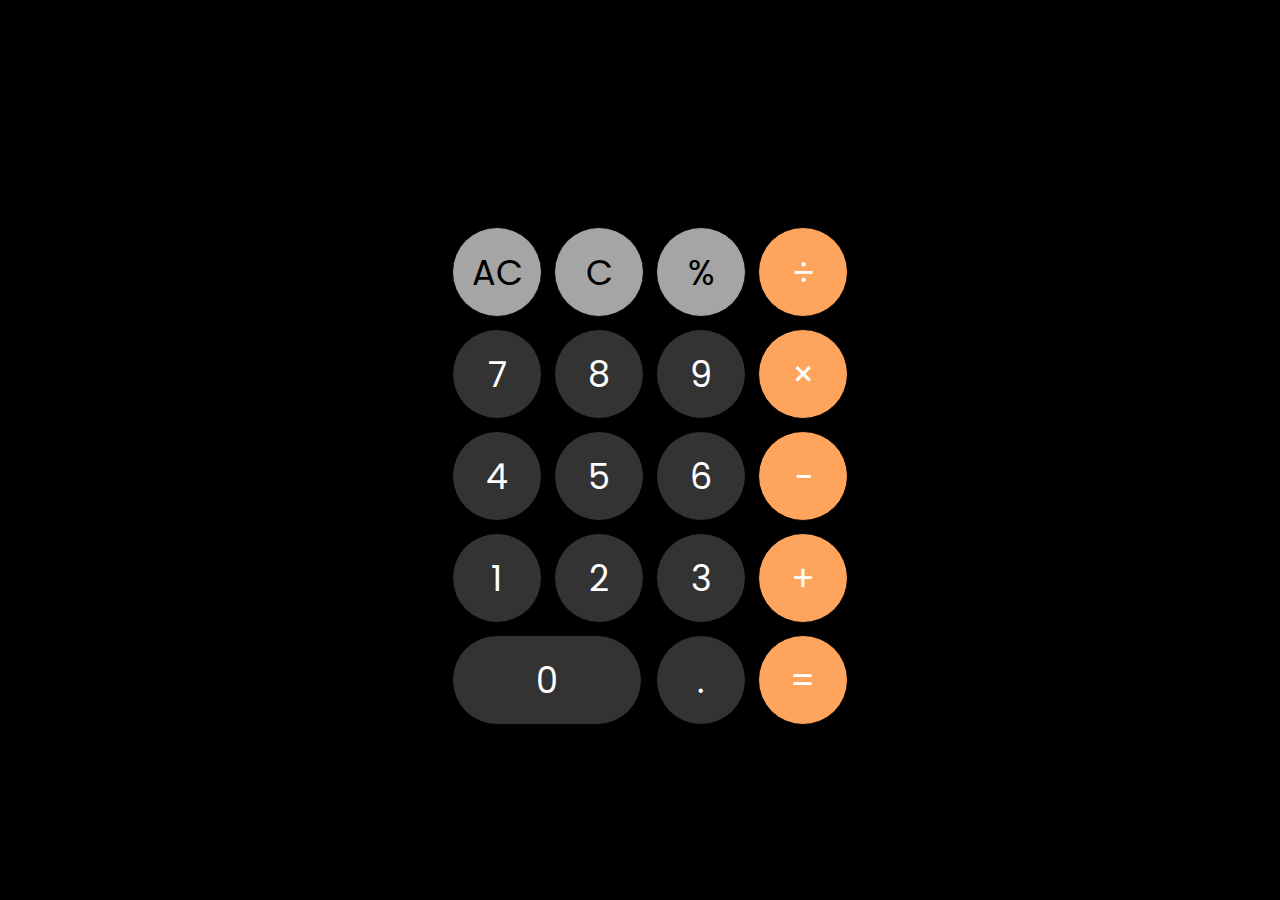
<file: projects/1.calculator/index.html>
<!DOCTYPE html>
<html>
<head>
    <title>IOS Ui Calculator</title>
    <link rel="stylesheet" href="./css/style.css" type="text/css">
</head>
<body>
    <div class="calc">
        <h1 class="display"></h1>
        <div class="keypad">
            <table>

                <tr>
                    <td>
                        <div class="key" onclick="clearAll()">
                            AC 
                        </div>
                    </td>
                    <td>
                        <div class="key" onclick="clearLast()">
                            C
                        </div>
                    </td>
                    <td>
                        <div class="key" onclick="showInDisplay('%')">
                            %
                        </div>
                    <td>
                        <div class="key" onclick="showInDisplay('/')">
                            &#xf7;     
                        </div>
                    </td>
                </tr>

                <tr>
                    <td>
                        <div class="key" onclick="showInDisplay('7')">
                            7 
                        </div>
                    </td>
                    <td>
                        <div class="key" onclick="showInDisplay('8')">
                            8
                        </div>
                    </td>
                    <td>
                        <div class="key" onclick="showInDisplay('9')">
                            9 
                        </div>
                    <td>
                        <div class="key" onclick="showInDisplay('*')">
                            &#xd7;     
                        </div>
                    </td>
                </tr>

                <tr>
                    <td>
                        <div class="key" onclick="showInDisplay('4')">
                            4 
                        </div>
                    </td>
                    <td>
                        <div class="key" onclick="showInDisplay('5')">
                            5
                        </div>
                    </td>
                    <td>
                        <div class="key" onclick="showInDisplay('6')">
                            6 
                        </div>
                    <td>
                        <div class="key" onclick="showInDisplay('-')">
                            &#x2212;    
                        </div>
                    </td>
                </tr>

                <tr>
                    <td>
                        <div class="key" onclick="showInDisplay('1')">
                            1 
                        </div>
                    </td>
                    <td>
                        <div class="key" onclick="showInDisplay('2')">
                            2
                        </div>
                    </td>
                    <td>
                        <div class="key" onclick="showInDisplay('3')">
                            3 
                        </div>
                    <td>
                        <div class="key" onclick="showInDisplay('+')">
                            &#x2b;     
                        </div>
                    </td>
                </tr>

                <tr>
                    <td colspan="2">
                        <div class="key zero" onclick="showInDisplay('0')">
                            0
                        </div>
                    </td>
                    <td>
                        <div class="key" onclick="showInDisplay('.')">
                            . 
                        </div>
                    <td>
                        <div class="key" onclick="calc()">
                            &#x3d;    
                        </div>
                    </td>
                </tr>

            </table>
        </div>
    </div>


    <script src="./js/app.js" type="text/javascript"></script>
</body>
</html>
</file>
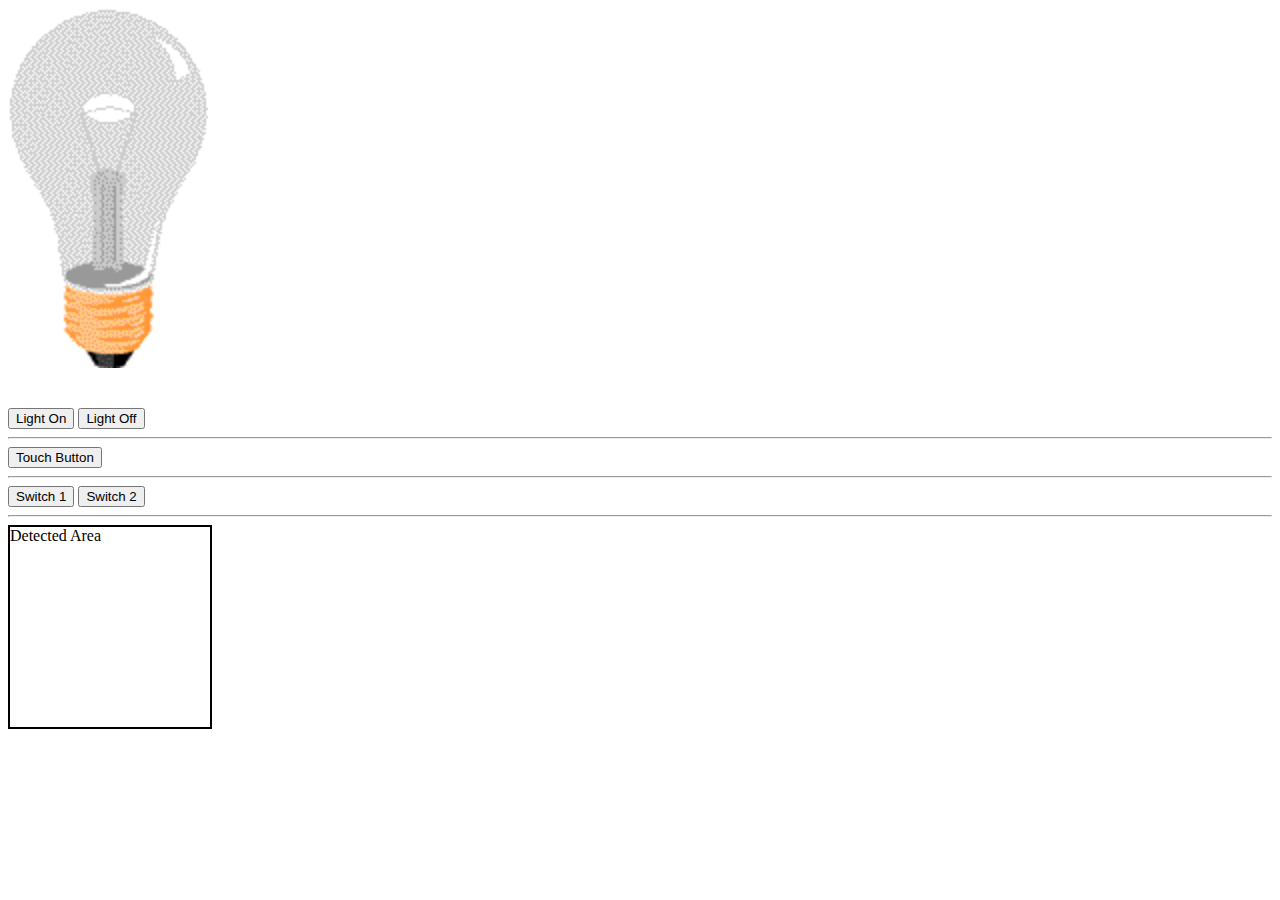
<file: onoffbulb.html>
<!DOCTYPE html>
<html>
<head>
    <title>Bulb On/Off</title>
    <style type="text/css">
        img{
            width: 200px;
        }

        .detectArea{
            width: 200px;
            height: 200px;
            border: 2px solid black;
        }
    </style>
</head>
<body>
    
    <img src="./img/icons/off.gif" id="bulb" alt="lightoff">

    <br><br><br>

    <div class="">

        <button onclick="lightOn()">Light On</button>
        <button onclick="lightOff()">Light Off</button>

    </div>  <hr>

    <div class="">
        <button onclick="toggleSwitch()">Touch Button</button>
    </div>  <hr>

    <div class="">

        <button onclick="toggleSwitch()">Switch 1</button>
        <button onclick="toggleSwitch()">Switch 2</button>

    </div>  <hr>

    <div class="detectArea">Detected Area</div>





    <script type="text/javascript">

        let lightBulb = document.getElementById("bulb");

        function lightOn(){
            lightBulb.setAttribute("src","./img/icons/on.gif")
        }

        function lightOff(){
            lightBulb.setAttribute("src","./img/icons/off.gif")
        }

        //switch1/2
        function toggleSwitch(){
            if(lightBulb.getAttribute("src") == "./img/icons/on.gif"){
                lightOff();
            }else{
                lightOn();
            }
        }

        //detect area
        document.querySelector(".detectArea").addEventListener("mouseenter",function(){
            lightOn();
            setTimeout(lightOff,3000);
        })
    </script>
</body>
</html>
</file>
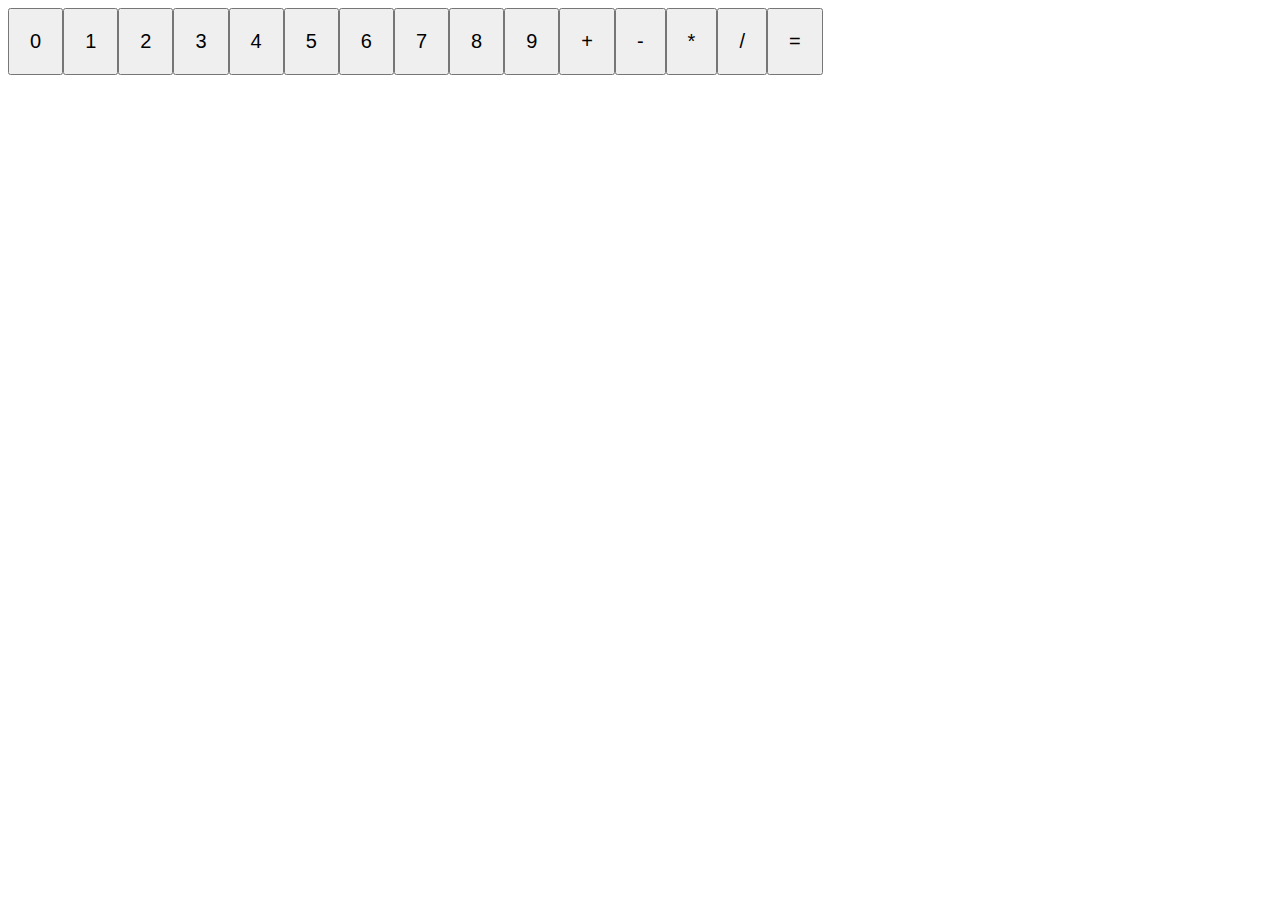
<file: projects/basiccalculator.html>
<!DOCTYPE html>
<html>
<head>
    <title>Calculator</title>
    <style type="text/css">
        .key{
            padding: 20px;
            font-size: 20px;
        }
    </style>
</head>
<body>
    
    <div class="calc">

        <div class="display-box"></div>
        <div class="keypad"></div>

    </div>


    <script type="text/javascript">

        let operators = ["+","-","*","/","="];
        let keyPad = document.querySelector(".keypad");
        let displayBox = document.querySelector(".display-box");

        for(let i=0; i<10; i++){
            keyPad.innerHTML += `<button class="key" onclick="showInDisplay(${i})">${i}</button>`;
        }

        operators.forEach(x=> {
            if(x === "="){
                keyPad.innerHTML += `<button class="key" onclick="calc()">${x}</button>`;
            }else{
                keyPad.innerHTML += `<button class="key" onclick="showInDisplay('${x}')">${x}</button>`;
            }
        })

        let showInDisplay = (x) => displayBox.innerText += x;       //arrow function


        // function calc(){                                         //normal function
        //     let result = eval(displayBox.innerText);
        //     displayBox.innerText = result;
        // }

        let calc = _ => displayBox.innerText = eval(displayBox.innerText);      //arrowfunction

    </script>

</body>
</html>
</file>
<file: projects/1.calculator/css/style.css>
@import url('https://fonts.googleapis.com/css2?family=Poppins:wght@200&display=swap');

*{
    padding: 0;
    margin: 0;
    box-sizing: border-box;
    font-family: 'Poppins', sans-serif;
}
body{
    background-color: #000;
}



.calc{
    width: 390px;
    margin: 100px auto;
}

.display{
    color: #fff;
    font-size: 80px;
    text-align: right;
    padding: 10px;
    height: 120px;
}

.key{
    width: 90px;
    height: 90px;
    background-color: #333333;
    color: #fff;

    line-height: 90px;
    text-align: center;
    font-size: 35px;

    margin: 5px;
    border: 1px solid #000;
    border-radius: 50%;

    cursor: pointer;
    user-select: none;
}
.key:active{
    background-color: #33333390;
}

.zero{
    width: 190px;
    border-radius: 90px;
}

tr:first-child .key{
    background-color: #a5a5a5;
    color: #000;
}
tr:first-child .key:active{
    background-color: #a5a5a590;
}

tr td:last-child .key{
    background-color: #ffa45c;
    color: #fff;
}
tr td:last-child .key:active{
    background-color: #ffa45c90;
}
</file>
